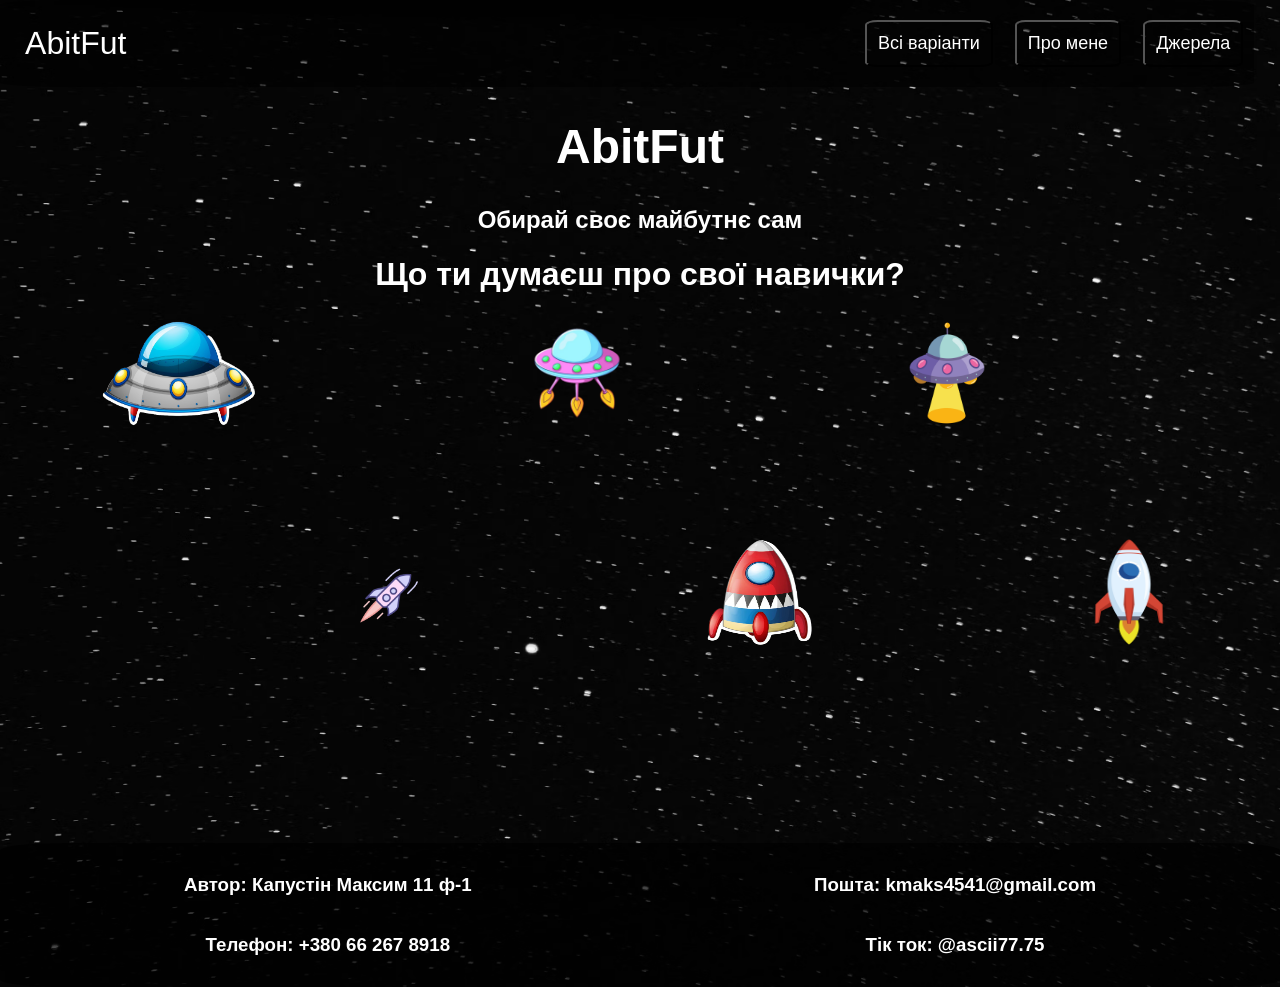
<file: pages/index.html>
<!DOCTYPE html>
<html lang="uk">
<head>
    <meta charset="UTF-8">
    <meta name="viewport" content="width=device-width, initial-scale=1.0">
    <link rel="preconnect" href="https://fonts.googleapis.com">
    <link rel="preconnect" href="https://fonts.gstatic.com" crossorigin>
    <link href="https://fonts.googleapis.com/css2?family=Nunito&family=Scoutie+Sans:ital,wght@0,200..800;1,200..800&display=swap" rel="stylesheet">
    <link rel="stylesheet" href="../style.css">
    <script defer src="../script.js"></script>
    <link rel="shortcut icon" href="../img/icon.ico" type="image/x-icon">
    <title>AbitFut</title>
</head>
<body>
    <header>
            <button id="to_main">AbitFut</button>
            <div>
                <button class="to_all">Всі варіанти</button>
                <button id="to_about">Про мене</button>
                <button id="to_sources">Джерела</button>
            </div>
    </header>
    <div id="pic">
        <main>
            <div>
                <h1 id="site_name">AbitFut</h1>
                <h2>Обирай своє майбутнє сам</h2>
            </div>
            <h1>Що ти думаєш про свої навички?</h1>
            <div id="choice_grid">
                <div class="choice" style="grid-row: 1; grid-column: 1;" id="to_math">
                    <img src="../img/ship1.png" alt="ship1" id="problematic">
                    <h3>Щось знаю у математиці</h3>
                </div>
                <div class="choice" style="grid-row: 2; grid-column: 2;" id="to_it">
                    <img src="../img/ship2.png" alt="ship2">
                    <h3>Люблю тикати за комп'ютером</h3>
                </div>
                <div class="choice" style="grid-row: 1; grid-column: 3;" id="to_talk">
                    <img src="../img/ship3.png" alt="ship3">
                    <h3>Знати не знаю, а поговорити люблю</h3>
                </div>
                <div class="choice" style="grid-row: 2; grid-column: 4;" id="to_management">
                    <img src="../img/ship4.png" alt="ship4">
                    <h3>Хочу керувати і нічого не робити</h3>
                </div>
                <div class="choice" style="grid-row: 1; grid-column: 5;" id="to_filology">
                    <img src="../img/ship5.png" alt="ship5">
                    <h3>Подобається література та мови</h3>
                </div>
                <div class="choice to_all" style="grid-row: 2; grid-column: 6;">
                    <img src="../img/ship6.png" alt="ship6">
                    <h3>Все знаю по трохи</h3>
                </div>
            </div>
        </main>
        <footer>
            <div>
                <h3 id="name">Автор: Капустін Максим 11 ф-1</h3>
                <h3 id="mail">Пошта: kmaks4541@gmail.com</h3>
                <h3 id="phone">Телефон: +380 66 267 8918</h3>
                <h3 id="tt">Тік ток: @ascii77.75</h3>
            </div>
        </footer>
    </div>
</body>
</html>
</file>
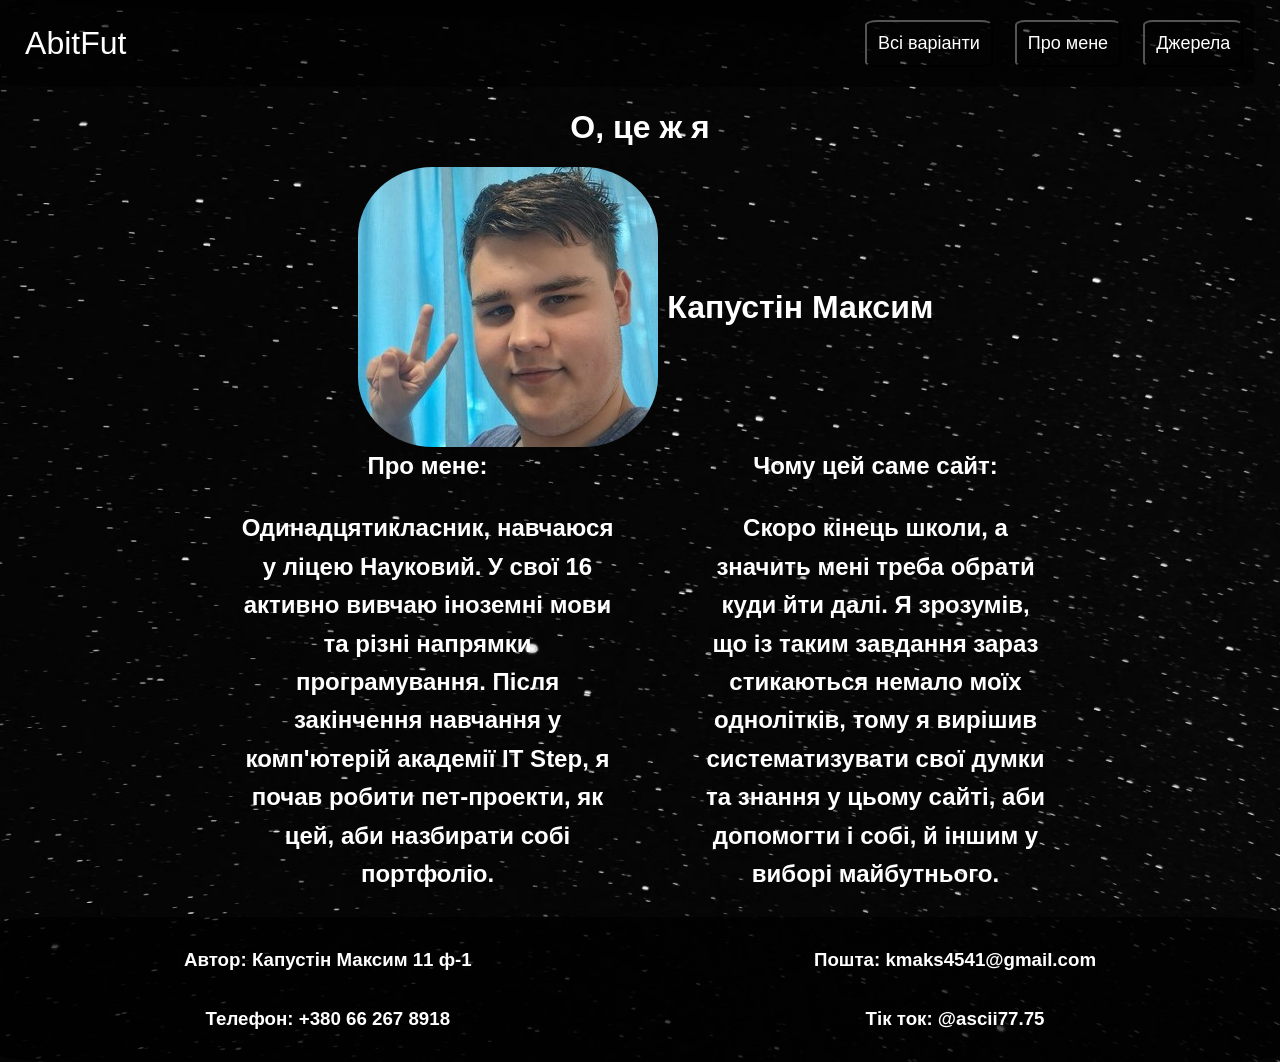
<file: pages/about.html>
<!DOCTYPE html>
<html lang="uk">
<head>
    <meta charset="UTF-8">
    <meta name="viewport" content="width=device-width, initial-scale=1.0">
    <link rel="preconnect" href="https://fonts.googleapis.com">
    <link rel="preconnect" href="https://fonts.gstatic.com" crossorigin>
    <link href="https://fonts.googleapis.com/css2?family=Nunito&family=Scoutie+Sans:ital,wght@0,200..800;1,200..800&display=swap" rel="stylesheet">
    <link rel="stylesheet" href="../style.css">
    <script defer src="../script.js"></script>
    <link rel="shortcut icon" href="../img/icon.ico" type="image/x-icon">
    <title>AbitFut</title>
</head>
<body>
    <div id="div_about">
        <header>
                <button id="to_main">AbitFut</button>
                <div>
                    <button class="to_all">Всі варіанти</button>
                    <button id="to_about">Про мене</button>
                    <button id="to_sources">Джерела</button>
                </div>
        </header>
        <main>
            <h1>О, це ж я</h1>
            <div id="profile">
                <img src="../img/Me.jpg" alt="my_photo">
                <h1>Капустін Максим</h1>
                <h2>Про мене: <p>Одинадцятикласник, навчаюся у ліцею Науковий. У свої 16 активно вивчаю іноземні мови та різні напрямки програмування. Після закінчення навчання у комп'ютерій академії  
                    IT Step, я почав робити пет-проекти, як цей, аби назбирати собі портфоліо.
                </h2>
                <h2>Чому цей саме сайт: <p> Скоро кінець школи, а значить мені треба обрати куди йти далі. Я зрозумів, що із таким завдання зараз стикаються немало моїх однолітків, тому я вирішив
                    систематизувати свої думки та знання у цьому сайті, аби допомогти і собі, й іншим у виборі майбутнього.
                </h2>
            </div>

        </main>
        <footer>
                <div>
                    <h3 id="name">Автор: Капустін Максим 11 ф-1</h3>
                    <h3 id="mail">Пошта: kmaks4541@gmail.com</h3>
                    <h3 id="phone">Телефон: +380 66 267 8918</h3>
                    <h3 id="tt">Тік ток: @ascii77.75</h3>
                </div>
        </footer>
    </div>
</body>
</html>
</file>
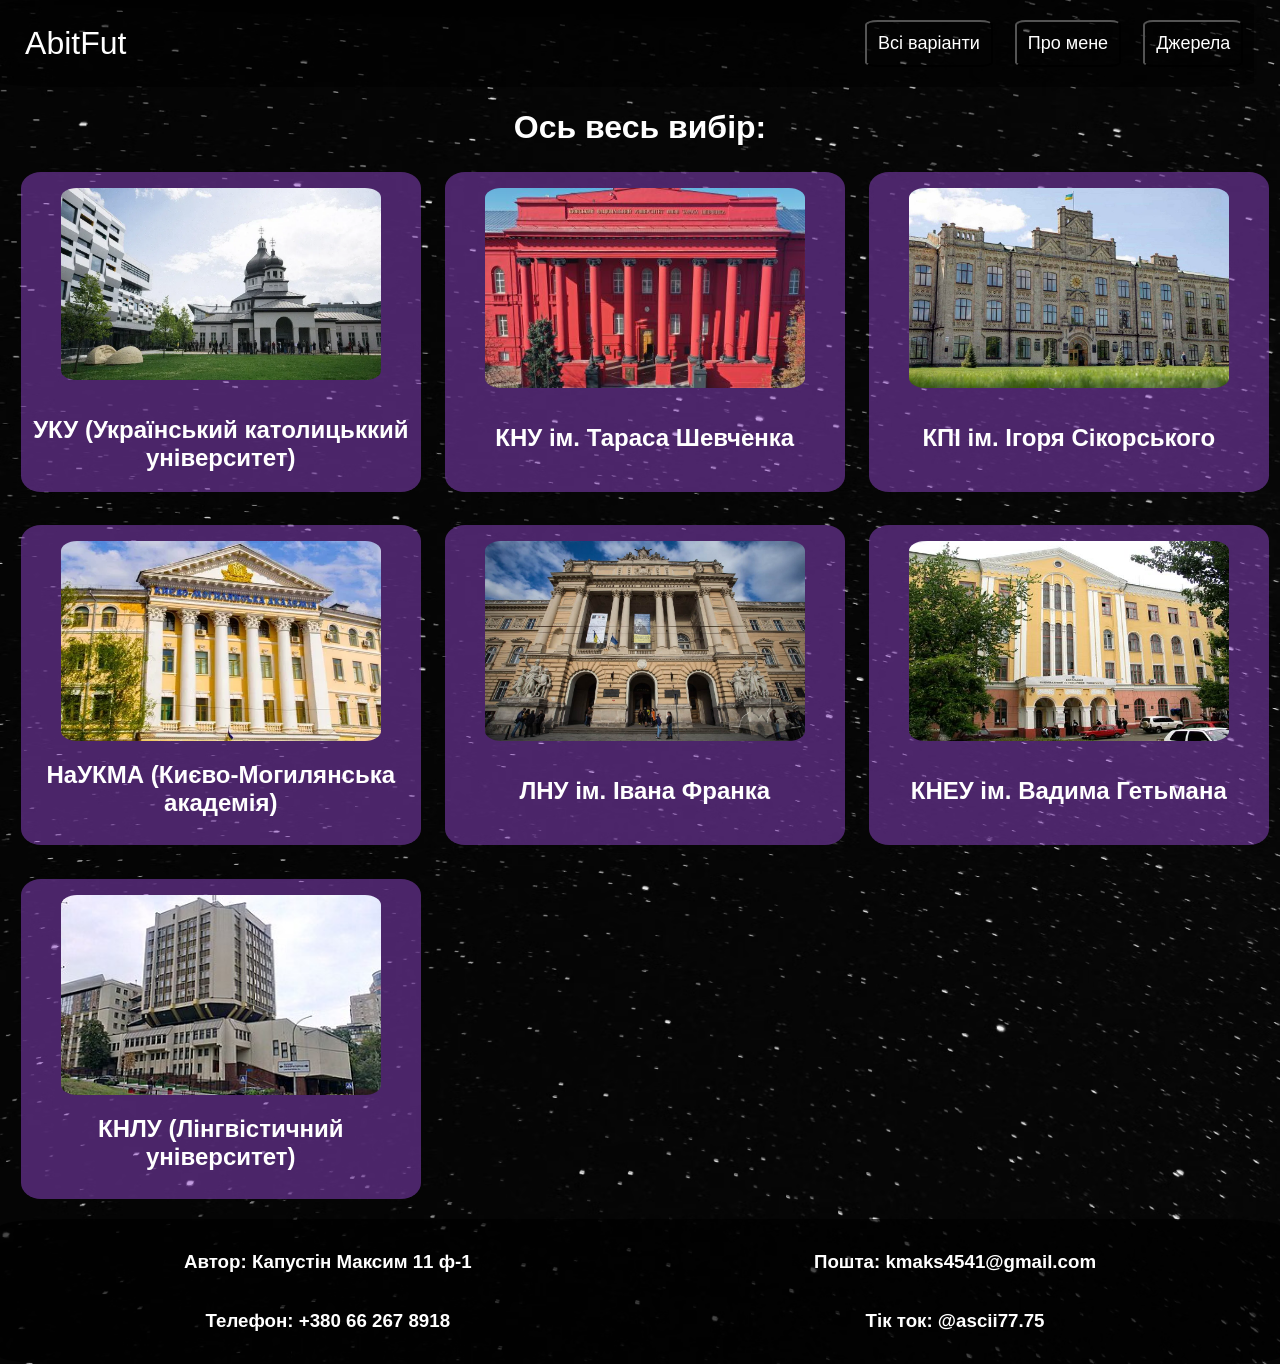
<file: pages/every_place.html>
<!DOCTYPE html>
<html lang="uk">
<head>
    <meta charset="UTF-8">
    <meta name="viewport" content="width=device-width, initial-scale=1.0">
    <link rel="preconnect" href="https://fonts.googleapis.com">
    <link rel="preconnect" href="https://fonts.gstatic.com" crossorigin>
    <link href="https://fonts.googleapis.com/css2?family=Nunito&family=Scoutie+Sans:ital,wght@0,200..800;1,200..800&display=swap" rel="stylesheet">
    <link rel="stylesheet" href="../style.css">
    <script defer src="../script.js"></script>
    <link rel="shortcut icon" href="../img/icon.ico" type="image/x-icon">
    <title>AbitFut</title>
</head>
<body>
    <header>
            <button id="to_main">AbitFut</button>
            <div>
                <button class="to_all">Всі варіанти</button>
                <button id="to_about">Про мене</button>
                <button id="to_sources">Джерела</button>
            </div>
    </header>
    <main>
        <h1>Ось весь вибір:</h1>
        <div id="main_every">
            <div class="university" id="yky">
                <img src="../img/univs/УКУ.webp" alt="Pretend there's photo">
                <h2>УКУ (Український католицьккий університет)</h2>
            </div>
            <div class="university" id="kny">
                <img src="../img/univs/КНУ.jpg" alt="Pretend there's photo">
                <h2>КНУ ім. Тараса Шевченка</h2>
            </div>
            <div class="university" id="kpi">
                <img src="../img/univs/КПІ.jpg" alt="Pretend there's photo">
                <h2>КПІ ім. Ігоря Сікорського</h2>
            </div>
            <div class="university" id="NaUKMA">
                <img src="../img/univs/НаУКМА.webp" alt="Pretend there's photo">
                <h2 style="margin: 1%;">НаУКМА (Києво-Могилянська академія)</h2>
            </div>
            <div class="university" id="lny">
                <img src="../img/univs/ЛНУ.jpg" alt="Pretend there's photo">
                <h2>ЛНУ ім. Івана Франка</h2>
            </div>
            <div class="university" id="kney">
                <img src="../img/univs/КНЕУ.jpg" alt="Pretend there's photo">
                <h2>КНЕУ ім. Вадима Гетьмана</h2>
            </div>
            <div class="university" id="knly">
                <img src="../img/univs/КНЛУ.jpg" alt="Pretend there's photo">
                <h2 style="margin: 1%;">КНЛУ (Лінгвістичний університет)</h2>
            </div>
        </div>
    </main>
    <footer>
            <div>
                <h3 id="name">Автор: Капустін Максим 11 ф-1</h3>
                <h3 id="mail">Пошта: kmaks4541@gmail.com</h3>
                <h3 id="phone">Телефон: +380 66 267 8918</h3>
                <h3 id="tt">Тік ток: @ascii77.75</h3>
            </div>
    </footer>
</body>
</html>
</file>
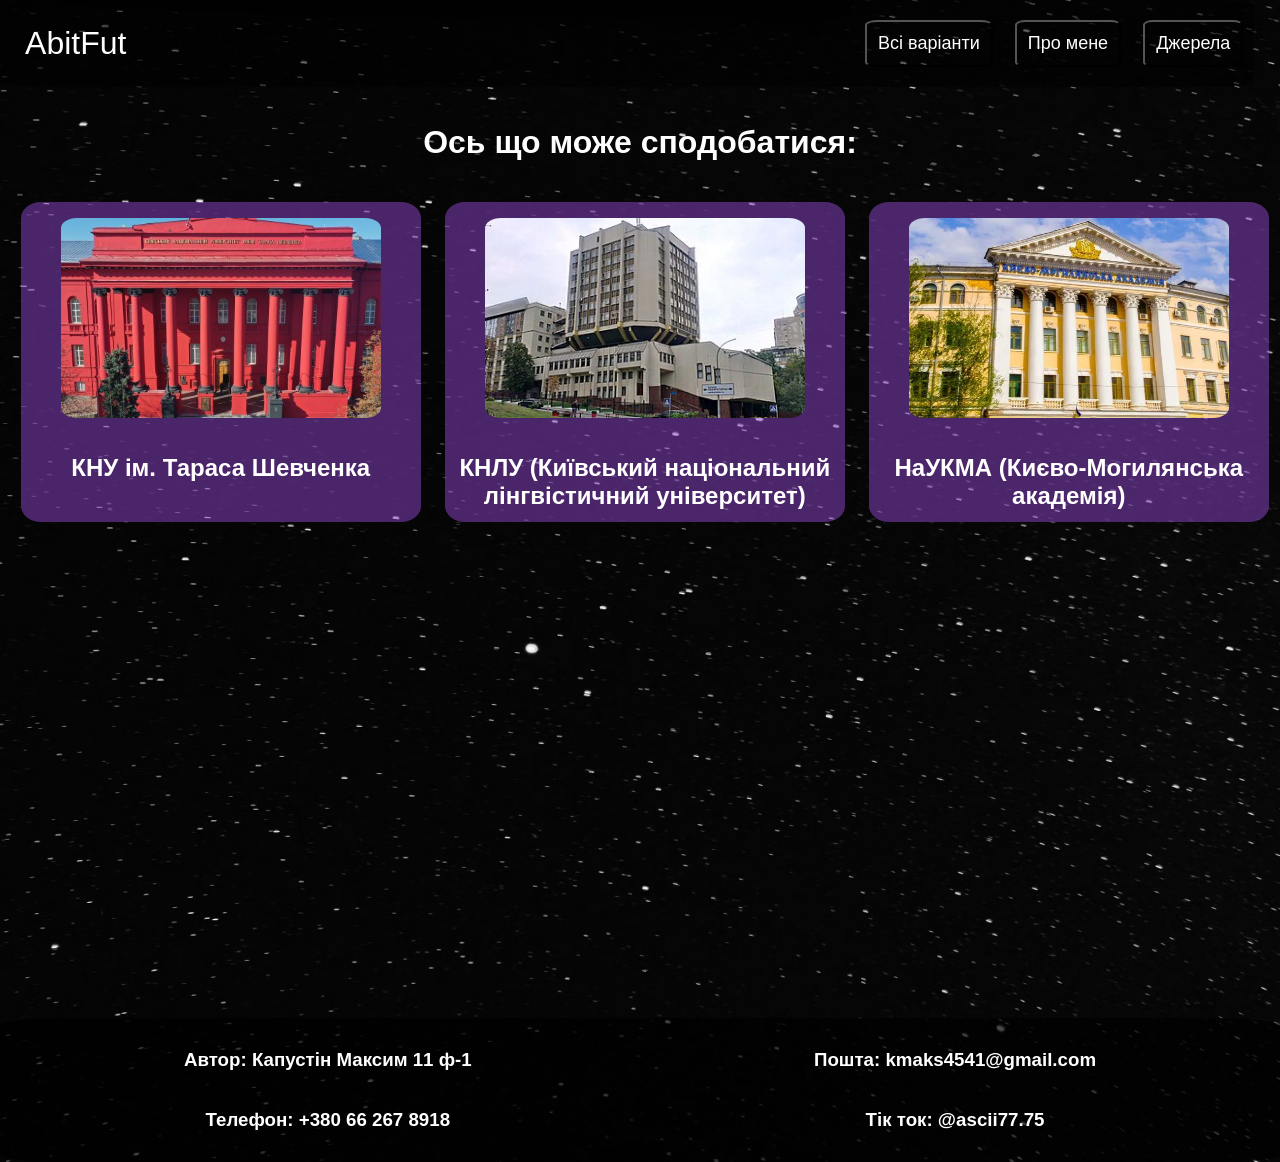
<file: pages/filology.html>
<!DOCTYPE html>
<html lang="uk">
<head>
    <meta charset="UTF-8">
    <meta name="viewport" content="width=device-width, initial-scale=1.0">
    <link rel="preconnect" href="https://fonts.googleapis.com">
    <link rel="preconnect" href="https://fonts.gstatic.com" crossorigin>
    <link href="https://fonts.googleapis.com/css2?family=Nunito&family=Scoutie+Sans:ital,wght@0,200..800;1,200..800&display=swap" rel="stylesheet">
    <link rel="stylesheet" href="../style.css">
    <script defer src="../script.js"></script>
    <link rel="shortcut icon" href="../img/icon.ico" type="image/x-icon">
    <title>AbitFut</title>
</head>
<body>
    <header>
            <button id="to_main">AbitFut</button>
            <div>
                <button class="to_all">Всі варіанти</button>
                <button id="to_about">Про мене</button>
                <button id="to_sources">Джерела</button>
            </div>
    </header>
    <main>
        <div class="footer_mover">
            <h1>Ось що може сподобатися:</h1>
            <div id="main_every">
                <div class="university" id="kny">
                    <img src="../img/univs/КНУ.jpg" alt="Pretend there's photo">
                    <h2>КНУ ім. Тараса Шевченка</h2>
                </div>
                <div class="university" id="knly">
                    <img src="../img/univs/КНЛУ.jpg" alt="Pretend there's photo">
                    <h2>КНЛУ (Київський національний лінгвістичний університет)</h2>
                </div>
                <div class="university" id="NaUKMA">
                    <img src="../img/univs/НаУКМА.webp" alt="Pretend there's photo">
                    <h2>НаУКМА (Києво-Могилянська академія)</h2>
                </div>
            </div>
        </div>
    </main>
    <footer>
            <div>
                <h3 id="name">Автор: Капустін Максим 11 ф-1</h3>
                <h3 id="mail">Пошта: kmaks4541@gmail.com</h3>
                <h3 id="phone">Телефон: +380 66 267 8918</h3>
                <h3 id="tt">Тік ток: @ascii77.75</h3>
            </div>
    </footer>
</body>
</html>
</file>
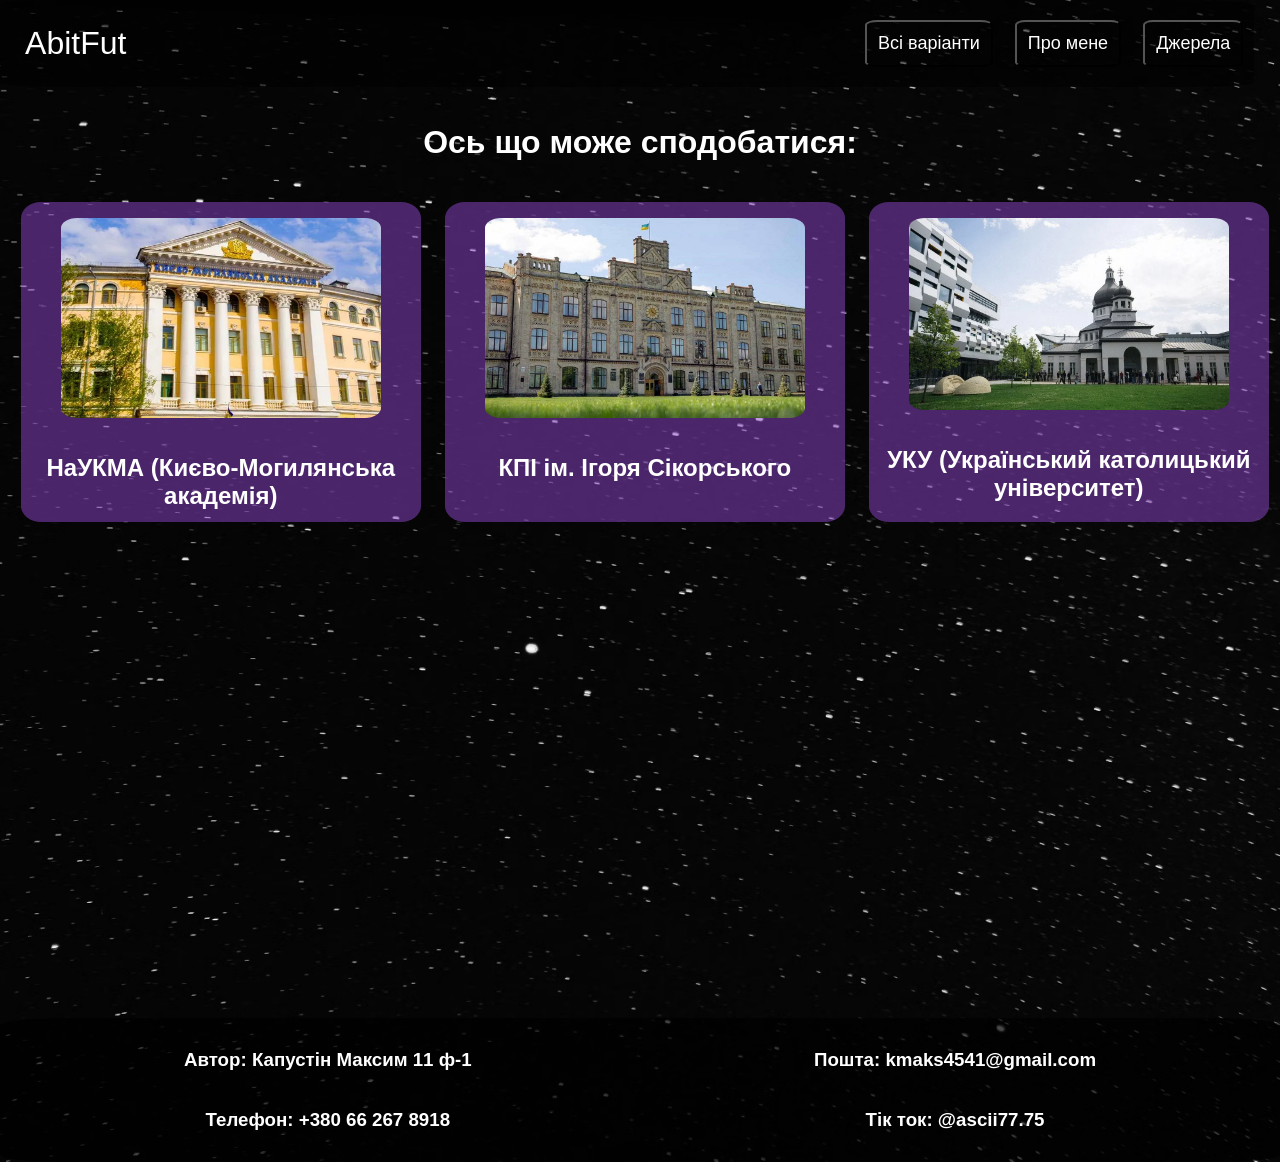
<file: pages/it.html>
<!DOCTYPE html>
<html lang="uk">
<head>
    <meta charset="UTF-8">
    <meta name="viewport" content="width=device-width, initial-scale=1.0">
    <link rel="preconnect" href="https://fonts.googleapis.com">
    <link rel="preconnect" href="https://fonts.gstatic.com" crossorigin>
    <link href="https://fonts.googleapis.com/css2?family=Nunito&family=Scoutie+Sans:ital,wght@0,200..800;1,200..800&display=swap" rel="stylesheet">
    <link rel="stylesheet" href="../style.css">
    <script defer src="../script.js"></script>
    <link rel="shortcut icon" href="../img/icon.ico" type="image/x-icon">
    <title>AbitFut</title>
</head>
<body>
    <header>
            <button id="to_main">AbitFut</button>
            <div>
                <button class="to_all">Всі варіанти</button>
                <button id="to_about">Про мене</button>
                <button id="to_sources">Джерела</button>
            </div>
    </header>
    <main>
        <div class="footer_mover">
            <h1>Ось що може сподобатися:</h1>
            <div id="main_every">
                <div class="university" id="NaUKMA">
                    <img src="../img/univs/НаУКМА.webp" alt="Pretend there's photo">
                    <h2>НаУКМА (Києво-Могилянська академія)</h2>
                </div>
                <div class="university" id="kpi">
                    <img src="../img/univs/КПІ.jpg" alt="Pretend there's photo">
                    <h2>КПІ ім. Ігоря Сікорського</h2>
                </div>
                <div class="university" id="yky">
                    <img src="../img/univs/УКУ.webp" alt="Pretend there's photo">
                    <h2>УКУ (Український католицький університет)</h2>
                </div>
            </div>
        </div>
    </main>
    <footer>
            <div>
                <h3 id="name">Автор: Капустін Максим 11 ф-1</h3>
                <h3 id="mail">Пошта: kmaks4541@gmail.com</h3>
                <h3 id="phone">Телефон: +380 66 267 8918</h3>
                <h3 id="tt">Тік ток: @ascii77.75</h3>
            </div>
    </footer>
</body>
</html>
</file>
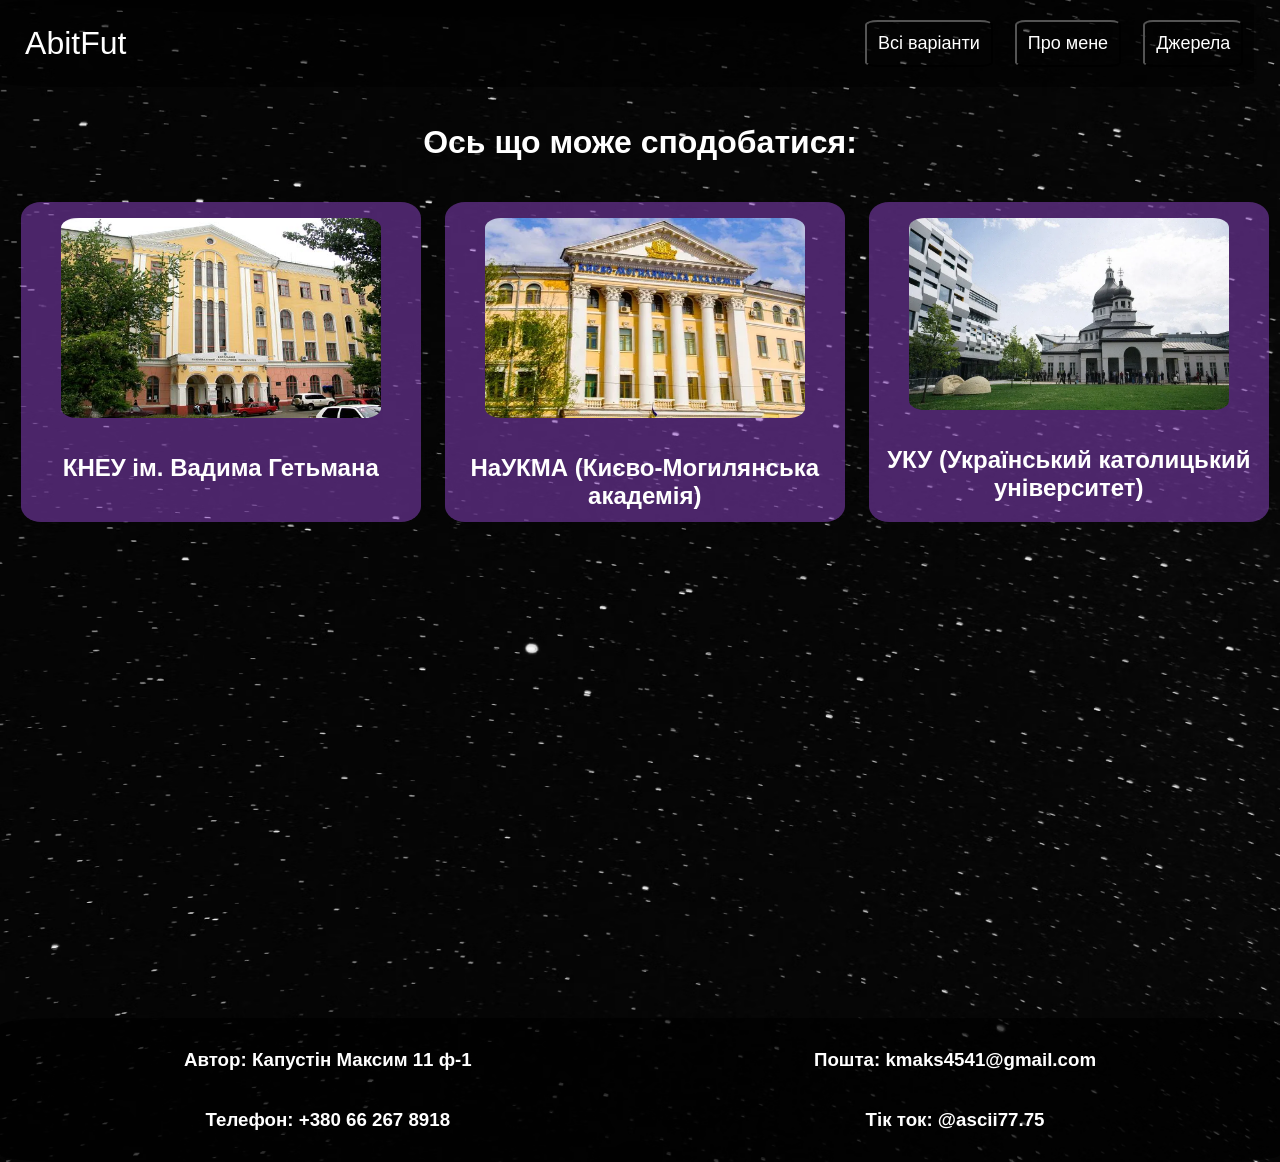
<file: pages/management.html>
<!DOCTYPE html>
<html lang="uk">
<head>
    <meta charset="UTF-8">
    <meta name="viewport" content="width=device-width, initial-scale=1.0">
    <link rel="preconnect" href="https://fonts.googleapis.com">
    <link rel="preconnect" href="https://fonts.gstatic.com" crossorigin>
    <link href="https://fonts.googleapis.com/css2?family=Nunito&family=Scoutie+Sans:ital,wght@0,200..800;1,200..800&display=swap" rel="stylesheet">
    <link rel="stylesheet" href="../style.css">
    <script defer src="../script.js"></script>
    <link rel="shortcut icon" href="../img/icon.ico" type="image/x-icon">
    <title>AbitFut</title>
</head>
<body>
    <header>
            <button id="to_main">AbitFut</button>
            <div>
                <button class="to_all">Всі варіанти</button>
                <button id="to_about">Про мене</button>
                <button id="to_sources">Джерела</button>
            </div>
    </header>
    <main>
        <div class="footer_mover">
            <h1>Ось що може сподобатися:</h1>
            <div id="main_every">
                <div class="university" id="kney">
                    <img src="../img/univs/КНЕУ.jpg" alt="Pretend there's photo">
                    <h2>КНЕУ ім. Вадима Гетьмана</h2>
                </div>
                <div class="university" id="NaUKMA">
                    <img src="../img/univs/НаУКМА.webp" alt="Pretend there's photo">
                    <h2>НаУКМА (Києво-Могилянська академія)</h2>
                </div>
                <div class="university" id="yky">
                    <img src="../img/univs/УКУ.webp" alt="Pretend there's photo">
                    <h2>УКУ (Український католицький університет)</h2>
                </div>
            </div>
        </div>
    </main>
    <footer>
            <div>
                <h3 id="name">Автор: Капустін Максим 11 ф-1</h3>
                <h3 id="mail">Пошта: kmaks4541@gmail.com</h3>
                <h3 id="phone">Телефон: +380 66 267 8918</h3>
                <h3 id="tt">Тік ток: @ascii77.75</h3>
            </div>
    </footer>
</body>
</html>
</file>
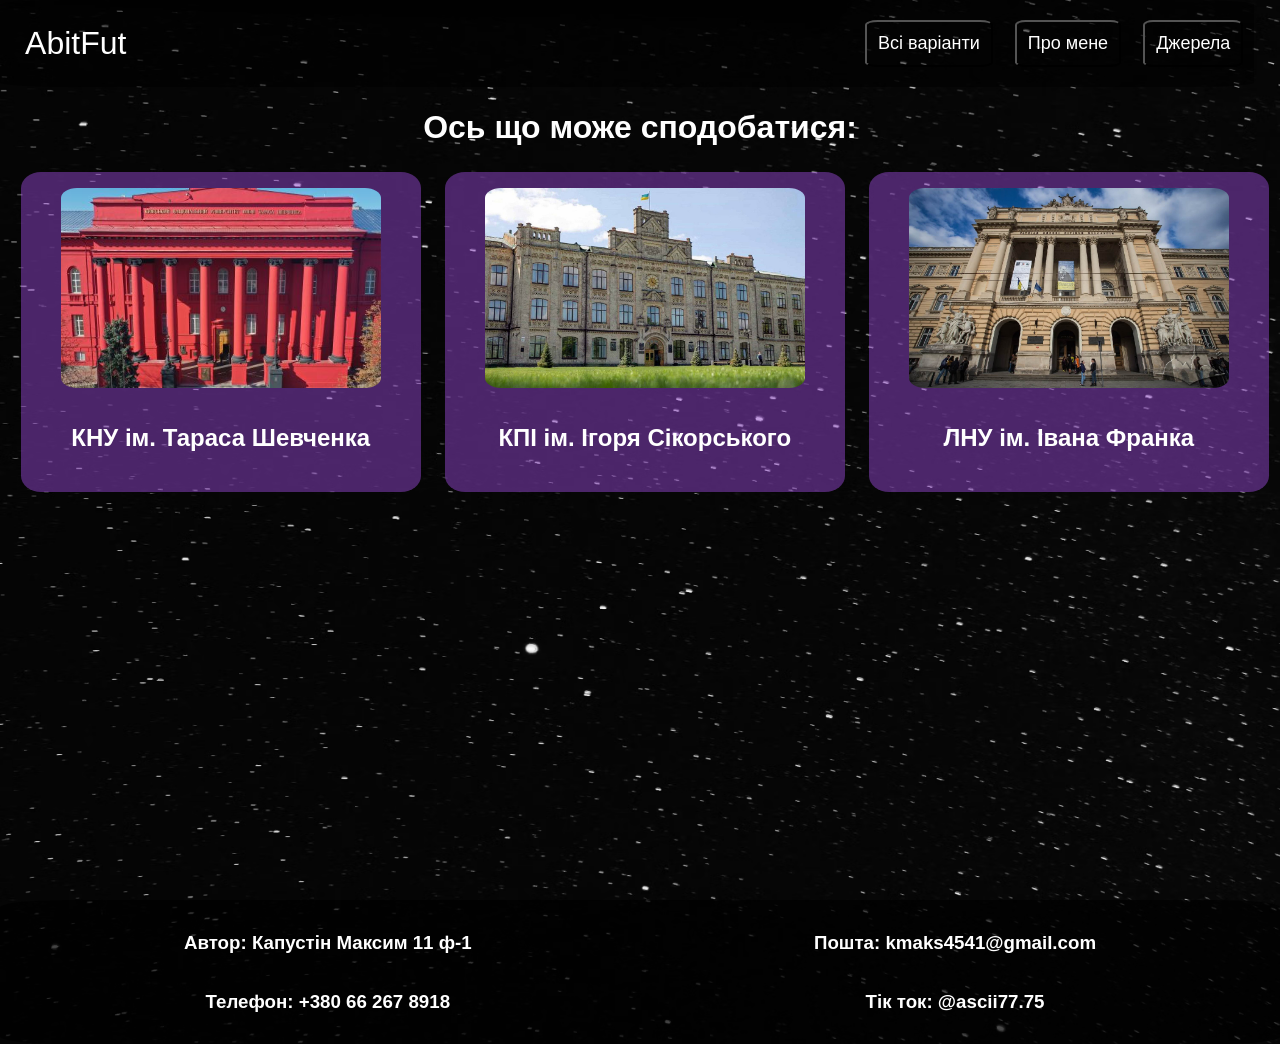
<file: pages/math.html>
<!DOCTYPE html>
<html lang="uk">
<head>
    <meta charset="UTF-8">
    <meta name="viewport" content="width=device-width, initial-scale=1.0">
    <link rel="preconnect" href="https://fonts.googleapis.com">
    <link rel="preconnect" href="https://fonts.gstatic.com" crossorigin>
    <link href="https://fonts.googleapis.com/css2?family=Nunito&family=Scoutie+Sans:ital,wght@0,200..800;1,200..800&display=swap" rel="stylesheet">
    <link rel="stylesheet" href="../style.css">
    <script defer src="../script.js"></script>
    <link rel="shortcut icon" href="../img/icon.ico" type="image/x-icon">
    <title>AbitFut</title>
</head>
<body>
    <div class="footer_mover">
        <header>
                <button id="to_main">AbitFut</button>
                <div>
                    <button class="to_all">Всі варіанти</button>
                    <button id="to_about">Про мене</button>
                    <button id="to_sources">Джерела</button>
                </div>
        </header>
        <main>
            <h1>Ось що може сподобатися:</h1>
            <div id="main_every">
                <div class="university" id="kny">
                    <img src="../img/univs/КНУ.jpg" alt="Pretend there's photo">
                    <h2>КНУ ім. Тараса Шевченка</h2>
                </div>
                <div class="university" id="kpi">
                    <img src="../img/univs/КПІ.jpg" alt="Pretend there's photo">
                    <h2>КПІ ім. Ігоря Сікорського</h2>
                </div>
                <div class="university" id="lny">
                    <img src="../img/univs/ЛНУ.jpg" alt="Pretend there's photo">
                    <h2>ЛНУ ім. Івана Франка</h2>
                </div>
                </div>
            </div>
        </main>
        <footer>
                <div>
                    <h3 id="name">Автор: Капустін Максим 11 ф-1</h3>
                    <h3 id="mail">Пошта: kmaks4541@gmail.com</h3>
                    <h3 id="phone">Телефон: +380 66 267 8918</h3>
                    <h3 id="tt">Тік ток: @ascii77.75</h3>
                </div>
        </footer>
    </div>
</body>
</html>
</file>
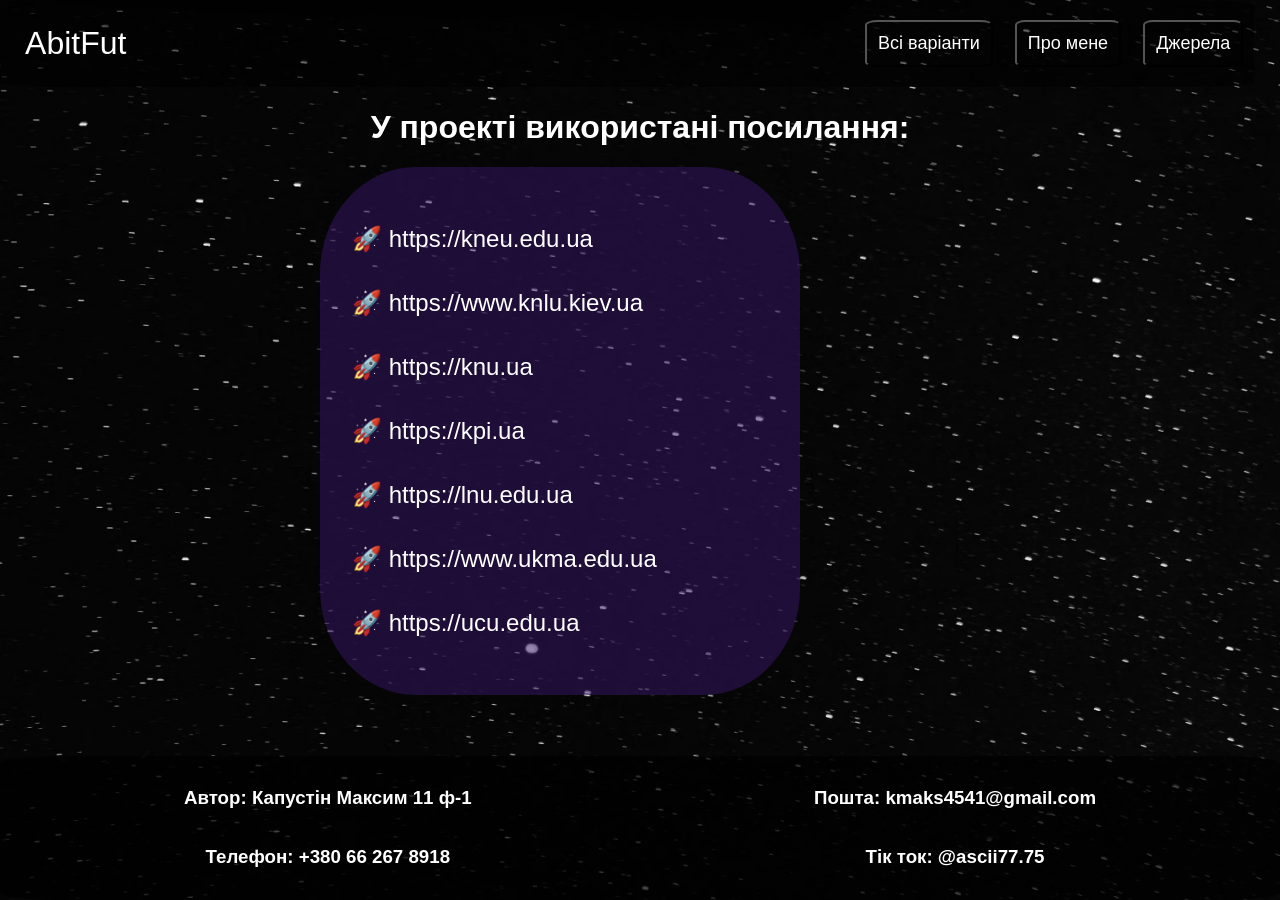
<file: pages/sources.html>
<!DOCTYPE html>
<html lang="uk">
<head>
    <meta charset="UTF-8">
    <meta name="viewport" content="width=device-width, initial-scale=1.0">
    <link rel="preconnect" href="https://fonts.googleapis.com">
    <link rel="preconnect" href="https://fonts.gstatic.com" crossorigin>
    <link href="https://fonts.googleapis.com/css2?family=Nunito&family=Scoutie+Sans:ital,wght@0,200..800;1,200..800&display=swap" rel="stylesheet">
    <link rel="stylesheet" href="../style.css">
    <script defer src="../script.js"></script>
    <link rel="shortcut icon" href="../img/icon.ico" type="image/x-icon">
    <title>AbitFut</title>
</head>
<body>
    <div id="sources_main">
        <header>
                <button id="to_main">AbitFut</button>
                <div>
                    <button class="to_all">Всі варіанти</button>
                    <button id="to_about">Про мене</button>
                    <button id="to_sources">Джерела</button>
                </div>
        </header>
        <main>
            <h1>У проекті використані посилання:</h1>
            <div id="sources_list">
                <ul>
                    <li><a href="https://kneu.edu.ua">https://kneu.edu.ua</a></li>
                    <li><a href="https://www.knlu.kiev.ua">https://www.knlu.kiev.ua</a></li>
                    <li><a href="https://knu.ua">https://knu.ua</a></li>
                    <li><a href="https://kpi.ua">https://kpi.ua</a></li>
                    <li><a href="https://lnu.edu.ua">https://lnu.edu.ua</a></li>
                    <li><a href="https://www.ukma.edu.ua">https://www.ukma.edu.ua</a></li>
                    <li><a href="https://ucu.edu.ua">https://ucu.edu.ua</a></li>
                </ul>
            </div>
        </main>
        <footer>
                <div>
                    <h3 id="name">Автор: Капустін Максим 11 ф-1</h3>
                    <h3 id="mail">Пошта: kmaks4541@gmail.com</h3>
                    <h3 id="phone">Телефон: +380 66 267 8918</h3>
                    <h3 id="tt">Тік ток: @ascii77.75</h3>
                </div>
        </footer>
    </div>
</body>
</html>
</file>
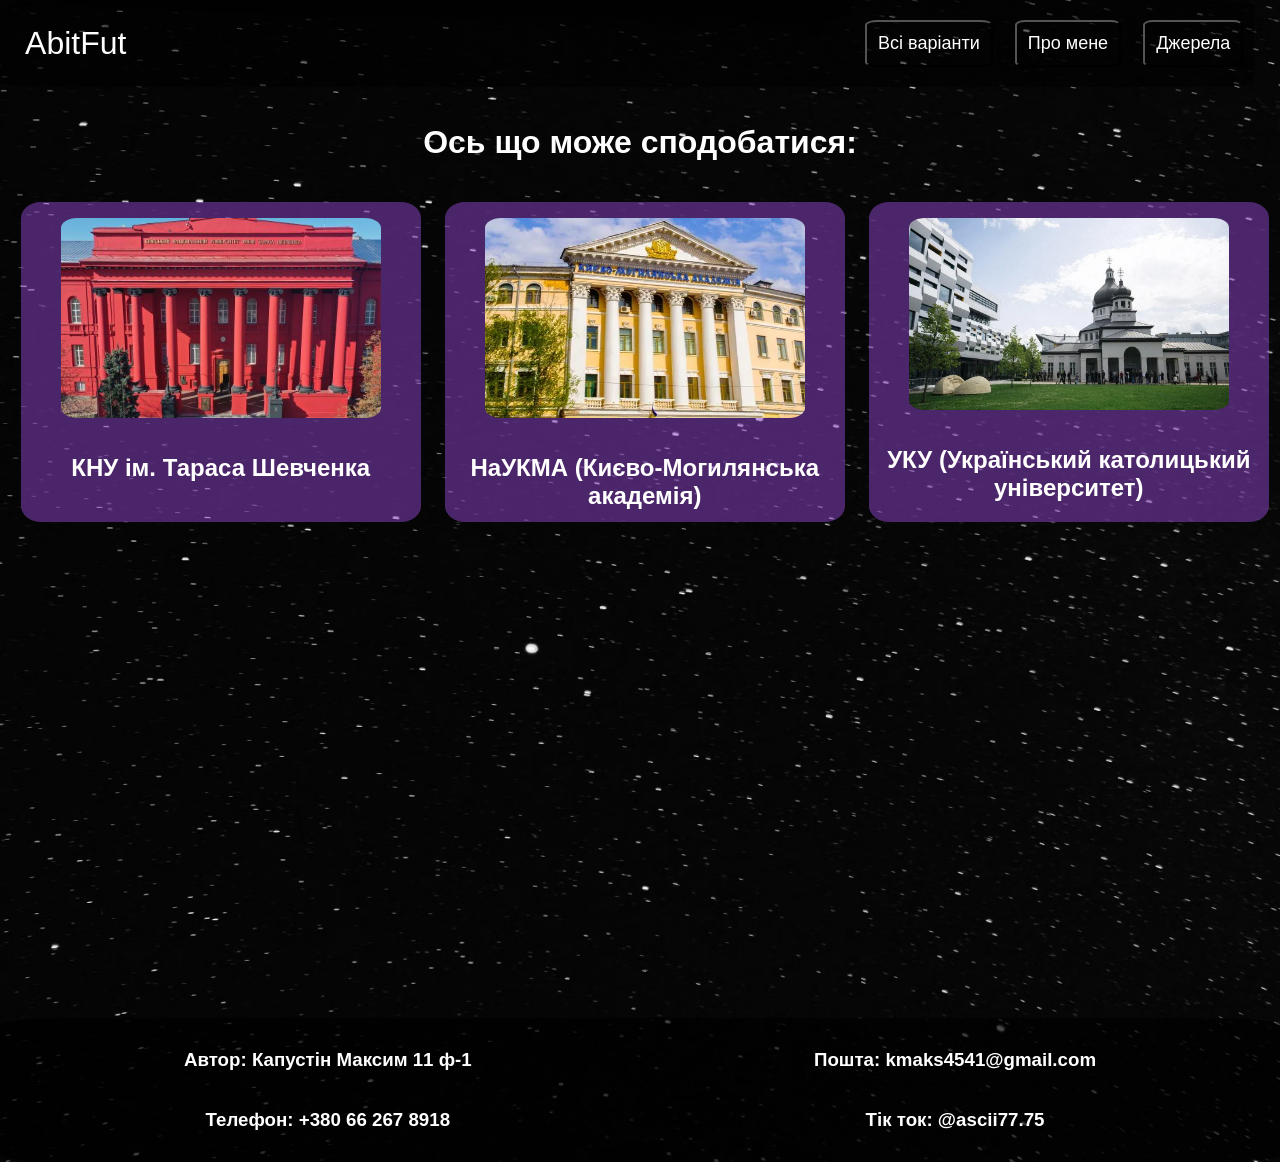
<file: pages/talk.html>
<!DOCTYPE html>
<html lang="uk">
<head>
    <meta charset="UTF-8">
    <meta name="viewport" content="width=device-width, initial-scale=1.0">
    <link rel="preconnect" href="https://fonts.googleapis.com">
    <link rel="preconnect" href="https://fonts.gstatic.com" crossorigin>
    <link href="https://fonts.googleapis.com/css2?family=Nunito&family=Scoutie+Sans:ital,wght@0,200..800;1,200..800&display=swap" rel="stylesheet">
    <link rel="stylesheet" href="../style.css">
    <script defer src="../script.js"></script>
    <link rel="shortcut icon" href="../img/icon.ico" type="image/x-icon">
    <title>AbitFut</title>
</head>
<body>
    <header>
            <button id="to_main">AbitFut</button>
            <div>
                <button class="to_all">Всі варіанти</button>
                <button id="to_about">Про мене</button>
                <button id="to_sources">Джерела</button>
            </div>
    </header>
    <main>
        <div class="footer_mover">
            <h1>Ось що може сподобатися:</h1>
            <div id="main_every">
                <div class="university" id="kny">
                    <img src="../img/univs/КНУ.jpg" alt="Pretend there's photo">
                    <h2>КНУ ім. Тараса Шевченка</h2>
                </div>
                <div class="university" id="NaUKMA">
                    <img src="../img/univs/НаУКМА.webp" alt="Pretend there's photo">
                    <h2>НаУКМА (Києво-Могилянська академія)</h2>
                </div>
                <div class="university" id="yky">
                    <img src="../img/univs/УКУ.webp" alt="Pretend there's photo">
                    <h2>УКУ (Український католицький університет)</h2>
                </div>
            </div>
        </div>
    </main>
    <footer>
            <div>
                <h3 id="name">Автор: Капустін Максим 11 ф-1</h3>
                <h3 id="mail">Пошта: kmaks4541@gmail.com</h3>
                <h3 id="phone">Телефон: +380 66 267 8918</h3>
                <h3 id="tt">Тік ток: @ascii77.75</h3>
            </div>
    </footer>
</body>
</html>
</file>
<file: style.css>
body{
    color: white;
    justify-self: center;
    background-color: black;
    margin: 0;
    background-repeat: no-repeat;
    background-image: url(img/bg.avif);
    background-size: cover;
    font-family: "Scoutie Sans", sans-serif;
}
main{
    flex-grow: 1;
    grid-area: main;
}
main div{
    margin: 1.2%;
}
main div h1, h2, main h1, h3{
    font-weight: 600;
    justify-self: center;
    text-align: center;
}
#site_name{
    font-size: 3rem;
}
#pic{
    display: flex;
    flex-direction: column;
    height: 100vh;
}
header{
    display: flex;
    align-items: center;
    grid-area: header;
    background-color: rgba(0, 0, 0, 0.5);
    border-radius: 5%;
    width: 98vw;
}
header button{
    background-color: transparent;
    font-weight: 500;
    font-size: large;
    color: white;
    padding: 1%;
    border-radius: 10%;
    margin: 1%;
}
#to_main{
    justify-self: flex-start;
    border: 0;
    font-size: xx-large;
}
button:hover{
    cursor: pointer;
}
header div{
    display: flex;
    justify-content: flex-end;
    width: 100%;
}
footer div{
    display: grid;
    grid-template-areas: "a b"
                         "c d";
    background-color: rgba(0, 0, 0, 0.7);
    border-radius: 5%;
    padding: 1%;
}
#name{
    grid-area: a;
}
#mail{
    grid-area: b;
}
#phone{
    grid-area: c;
}
#tt{
    grid-area: d;
}
.choice{
    display: grid;
    grid-template-rows: auto auto;
    justify-items: center;
}
.choice img{
    width: 7em;
    height: 7em;
    background-color: transparent;
    grid-row: 1;
}
.choice h3{
    opacity: 0;
    grid-row: 2;
}
.choice:hover{
    cursor: pointer;
}
.choice:hover h3{
    opacity: 1;
}
#problematic{
    width: 10em; 
}
#choice_grid{
    display: grid;
    grid-template-columns: 6;
    grid-template-rows: 2;
    margin: auto 5%;
}
#profile{
    display: grid;
    grid-template-columns: auto auto;
    margin: auto 15%;
}
#profile img{
    justify-self: flex-end;
    grid-column: 1;
    border-radius: 25%;
    margin: auto 1%;
}
#profile h1{
    justify-self: flex-start;
    grid-column: 2;
    margin: auto 1%;
}
#profile h2{
    display: flex;
    flex-direction: column;
    line-height: 1.6;
    margin: auto 2.5rem;
}
#sources_main{
    display: flex;
    flex-direction: column;
    min-height: 100vh;
}
#sources_list{
    display: flex;
    flex-direction: column;
    background-color: rgba(55, 22, 107, 0.5);
    border-radius: 20%;
    margin: auto 25%;
    line-height: 2;
    flex-grow: 1;
    width: 30rem;
    justify-self: center;
}
#sources_list ul{
    list-style: none;
    padding: 1rem;
}
#sources_list ul li::before{
    content: "🚀 ";
}
#sources_list ul li{
    margin: 1rem;
    font-size: 1.5rem;
}
#sources_list ul li a{
    color: #FFFFFF;
    text-decoration: none;
}
#sources_list ul li a:hover{
    text-decoration:underline;
}
#main_every{
    display: grid;
    grid-template-columns: auto auto auto;
    grid-template-rows: repeat(auto);
    justify-content: center;
    align-items: center;
    justify-self: center;
    gap: 1.5rem;
}
.university{
    display: flex;
    flex-direction: column;
    align-items: center;
    background-color: rgba(145, 70, 206, 0.5);
    border-radius: 5%;
    width: 25rem;
    height: 20rem;
}
.university:hover{
    cursor: pointer;
}
.university img{
    width: 320px;
    height: 200px;
    margin: 1rem;
    border-radius: 5%;
}
.footer_mover{
    display: flex;
    flex-direction: column;
    min-height: 100vh;
}
</file>
